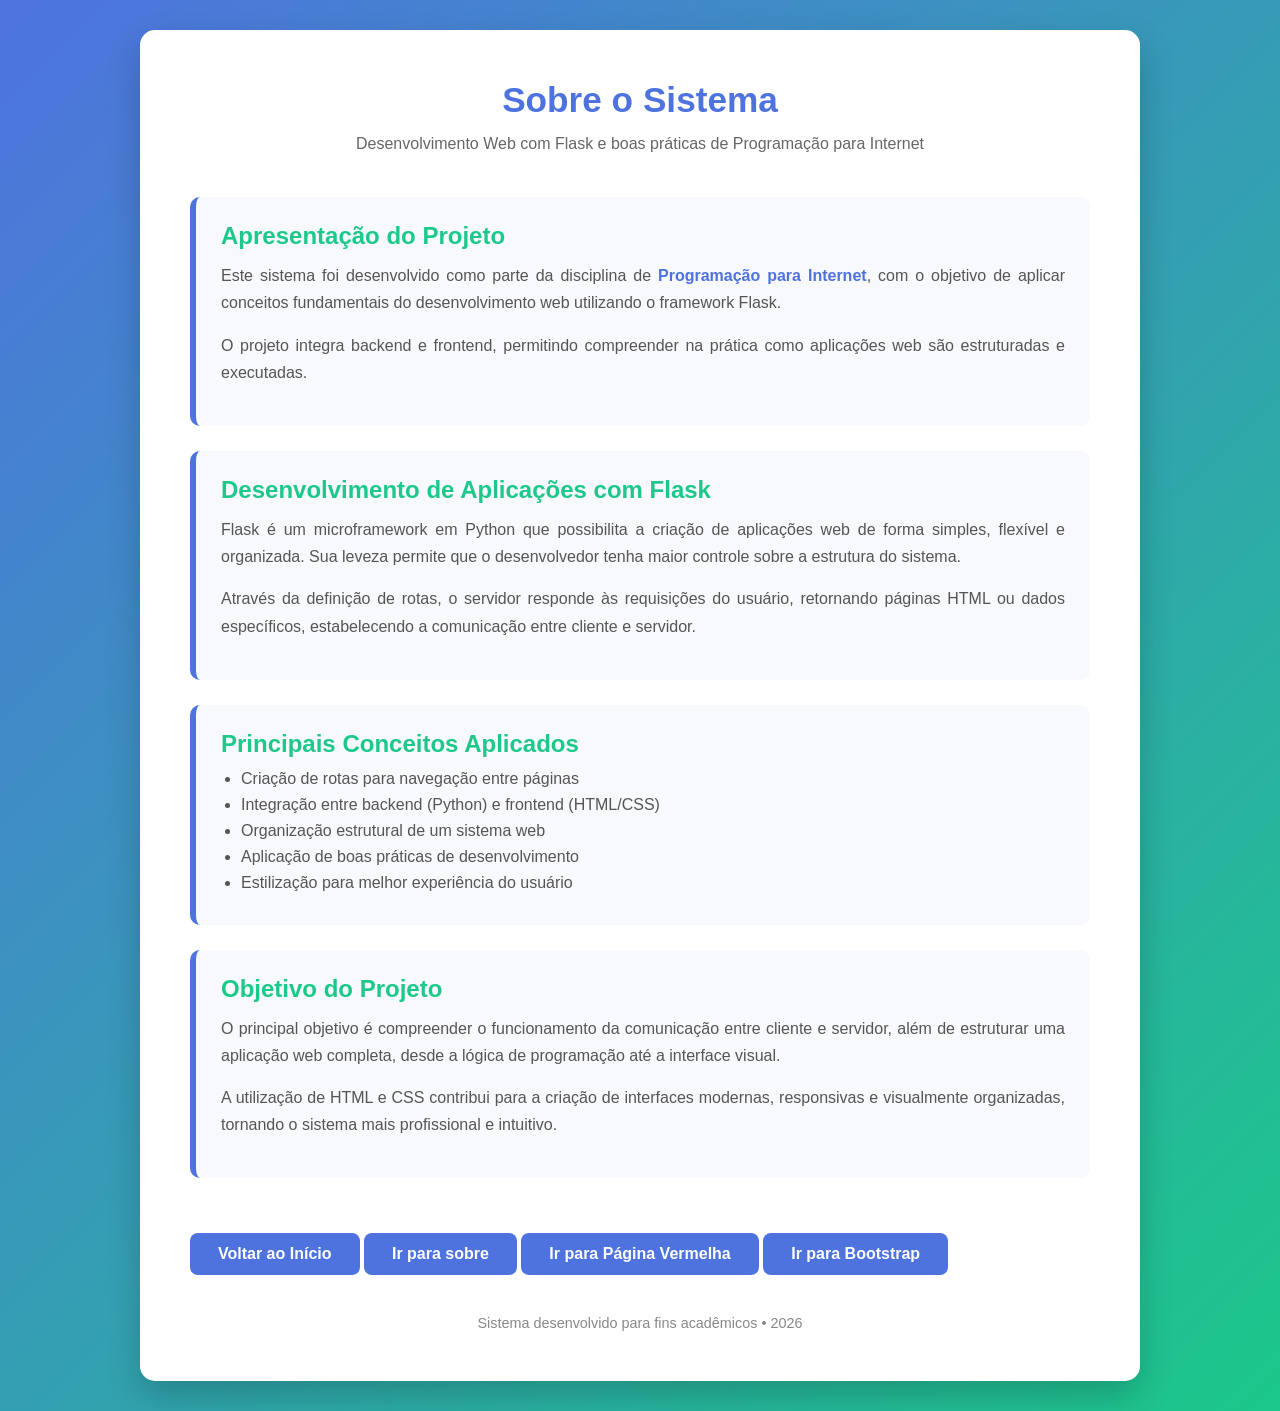
<file: templates/sobre.html>
<!DOCTYPE html>
<html lang="pt-BR">
<head>
    <meta charset="UTF-8">
    <meta name="viewport" content="width=device-width, initial-scale=1.0">
    <title>Sobre o Sistema</title>

    <style>
        * {
            margin: 0;
            padding: 0;
            box-sizing: border-box;
        }

        body {
            font-family: 'Segoe UI', Tahoma, Geneva, Verdana, sans-serif;
            background: linear-gradient(135deg, #4e73df, #1cc88a);
            min-height: 100vh;
            display: flex;
            justify-content: center;
            align-items: center;
            padding: 30px;
        }

        .container {
            background: #ffffff;
            width: 100%;
            max-width: 1000px;
            border-radius: 15px;
            padding: 50px;
            box-shadow: 0 15px 35px rgba(0, 0, 0, 0.2);
            animation: fadeIn 0.8s ease-in-out;
        }

        @keyframes fadeIn {
            from {
                opacity: 0;
                transform: translateY(20px);
            }
            to {
                opacity: 1;
                transform: translateY(0);
            }
        }

        h1 {
            text-align: center;
            font-size: 2.2rem;
            color: #4e73df;
            margin-bottom: 10px;
        }

        .subtitle {
            text-align: center;
            color: #666;
            margin-bottom: 40px;
        }

        .section {
            background: #f8f9fc;
            padding: 25px;
            border-left: 6px solid #4e73df;
            border-radius: 10px;
            margin-bottom: 25px;
            transition: 0.3s;
        }

        .section:hover {
            transform: translateY(-5px);
            box-shadow: 0 8px 20px rgba(0,0,0,0.08);
        }

        h2 {
            color: #1cc88a;
            margin-bottom: 12px;
        }

        p {
            color: #555;
            line-height: 1.7;
            margin-bottom: 15px;
            text-align: justify;
        }

        ul {
            margin-left: 20px;
            color: #555;
        }

        li {
            margin-bottom: 8px;
        }

        .highlight {
            font-weight: bold;
            color: #4e73df;
        }

        .btn {
            display: inline-block;
            margin-top: 30px;
            padding: 12px 28px;
            background-color: #4e73df;
            color: white;
            text-decoration: none;
            border-radius: 8px;
            font-weight: bold;
            transition: 0.3s;
        }

        .btn:hover {
            background-color: #2e59d9;
            transform: scale(1.05);
        }

        .footer {
            text-align: center;
            margin-top: 40px;
            font-size: 0.9rem;
            color: #888;
        }

        @media (max-width: 768px) {
            .container {
                padding: 30px;
            }
        }

    </style>
</head>

<body>

    <div class="container">
        <h1>Sobre o Sistema</h1>
        <p class="subtitle">Desenvolvimento Web com Flask e boas práticas de Programação para Internet</p>

        <div class="section">
            <h2>Apresentação do Projeto</h2>
            <p>
                Este sistema foi desenvolvido como parte da disciplina de 
                <span class="highlight">Programação para Internet</span>, com o objetivo de aplicar 
                conceitos fundamentais do desenvolvimento web utilizando o framework Flask.
            </p>
            <p>
                O projeto integra backend e frontend, permitindo compreender na prática
                como aplicações web são estruturadas e executadas.
            </p>
        </div>

        <div class="section">
            <h2>Desenvolvimento de Aplicações com Flask</h2>
            <p>
                Flask é um microframework em Python que possibilita a criação de aplicações
                web de forma simples, flexível e organizada. Sua leveza permite que o desenvolvedor
                tenha maior controle sobre a estrutura do sistema.
            </p>
            <p>
                Através da definição de rotas, o servidor responde às requisições do usuário,
                retornando páginas HTML ou dados específicos, estabelecendo a comunicação
                entre cliente e servidor.
            </p>
        </div>

        <div class="section">
            <h2>Principais Conceitos Aplicados</h2>
            <ul>
                <li>Criação de rotas para navegação entre páginas</li>
                <li>Integração entre backend (Python) e frontend (HTML/CSS)</li>
                <li>Organização estrutural de um sistema web</li>
                <li>Aplicação de boas práticas de desenvolvimento</li>
                <li>Estilização para melhor experiência do usuário</li>
            </ul>
        </div>

        <div class="section">
            <h2>Objetivo do Projeto</h2>
            <p>
                O principal objetivo é compreender o funcionamento da comunicação entre
                cliente e servidor, além de estruturar uma aplicação web completa,
                desde a lógica de programação até a interface visual.
            </p>
            <p>
                A utilização de HTML e CSS contribui para a criação de interfaces
                modernas, responsivas e visualmente organizadas, tornando o sistema
                mais profissional e intuitivo.
            </p>
        </div>

        <a href="/" class="btn">Voltar ao Início</a>
        <a href="/sobre" class="btn">Ir para sobre</a>
        <a href="/cor/red" class="btn">Ir para Página Vermelha</a>
        <a href="/bootstrap" class="btn">Ir para Bootstrap</a>
        <div class="footer">
            Sistema desenvolvido para fins acadêmicos • 2026
        </div>

    </div>

</body>
</html>
</file>
